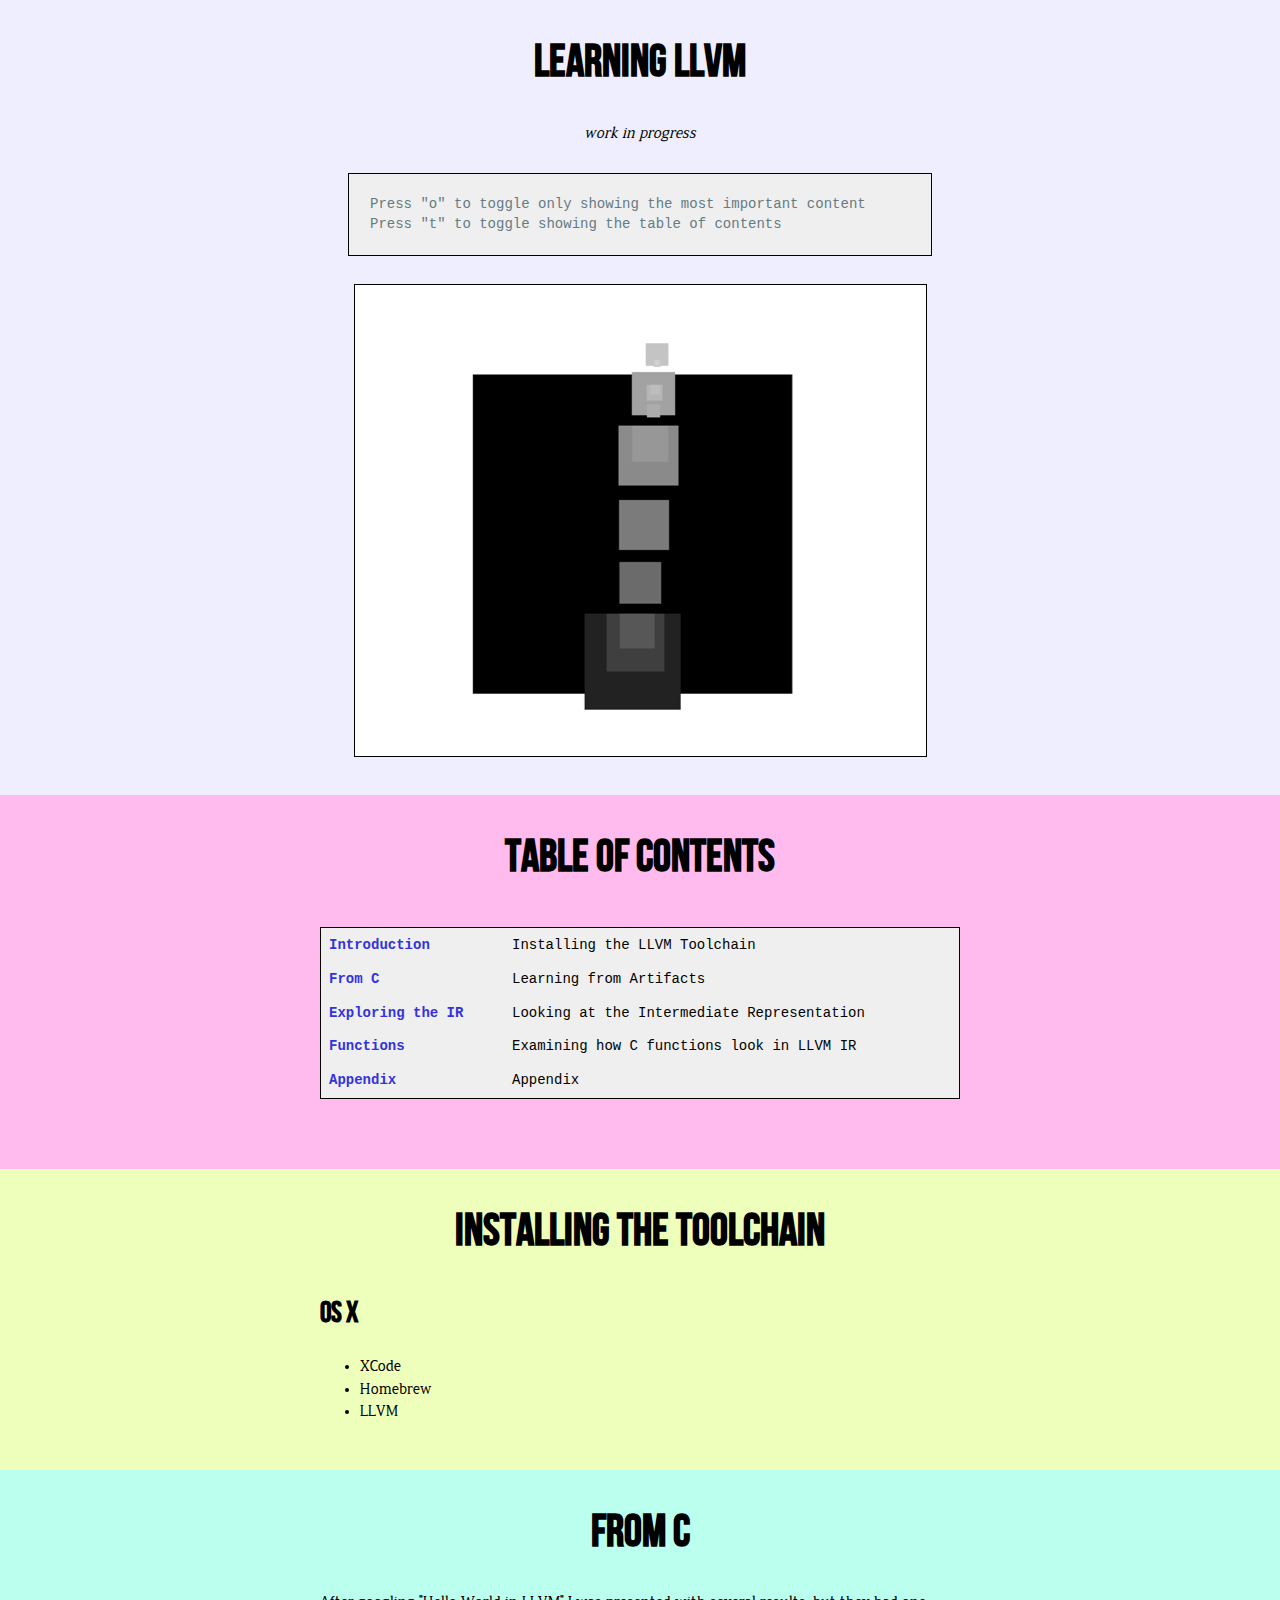
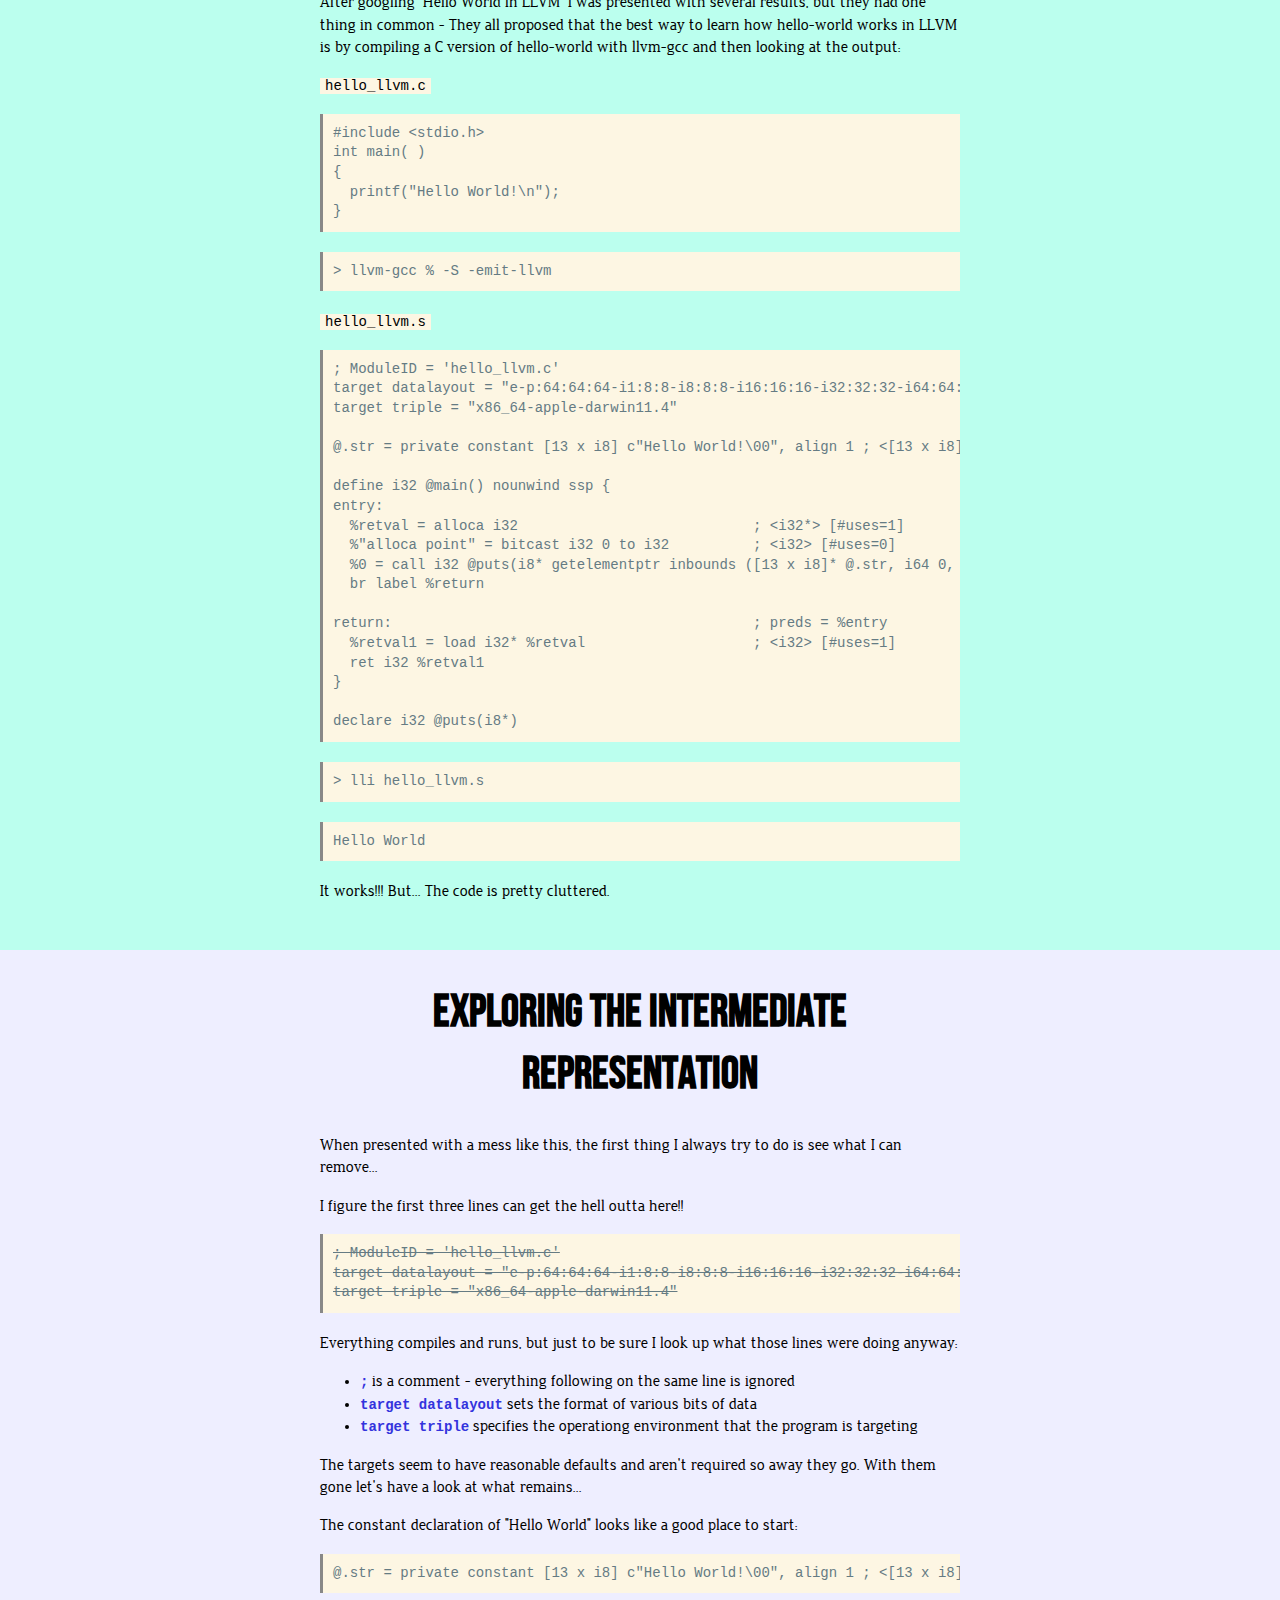
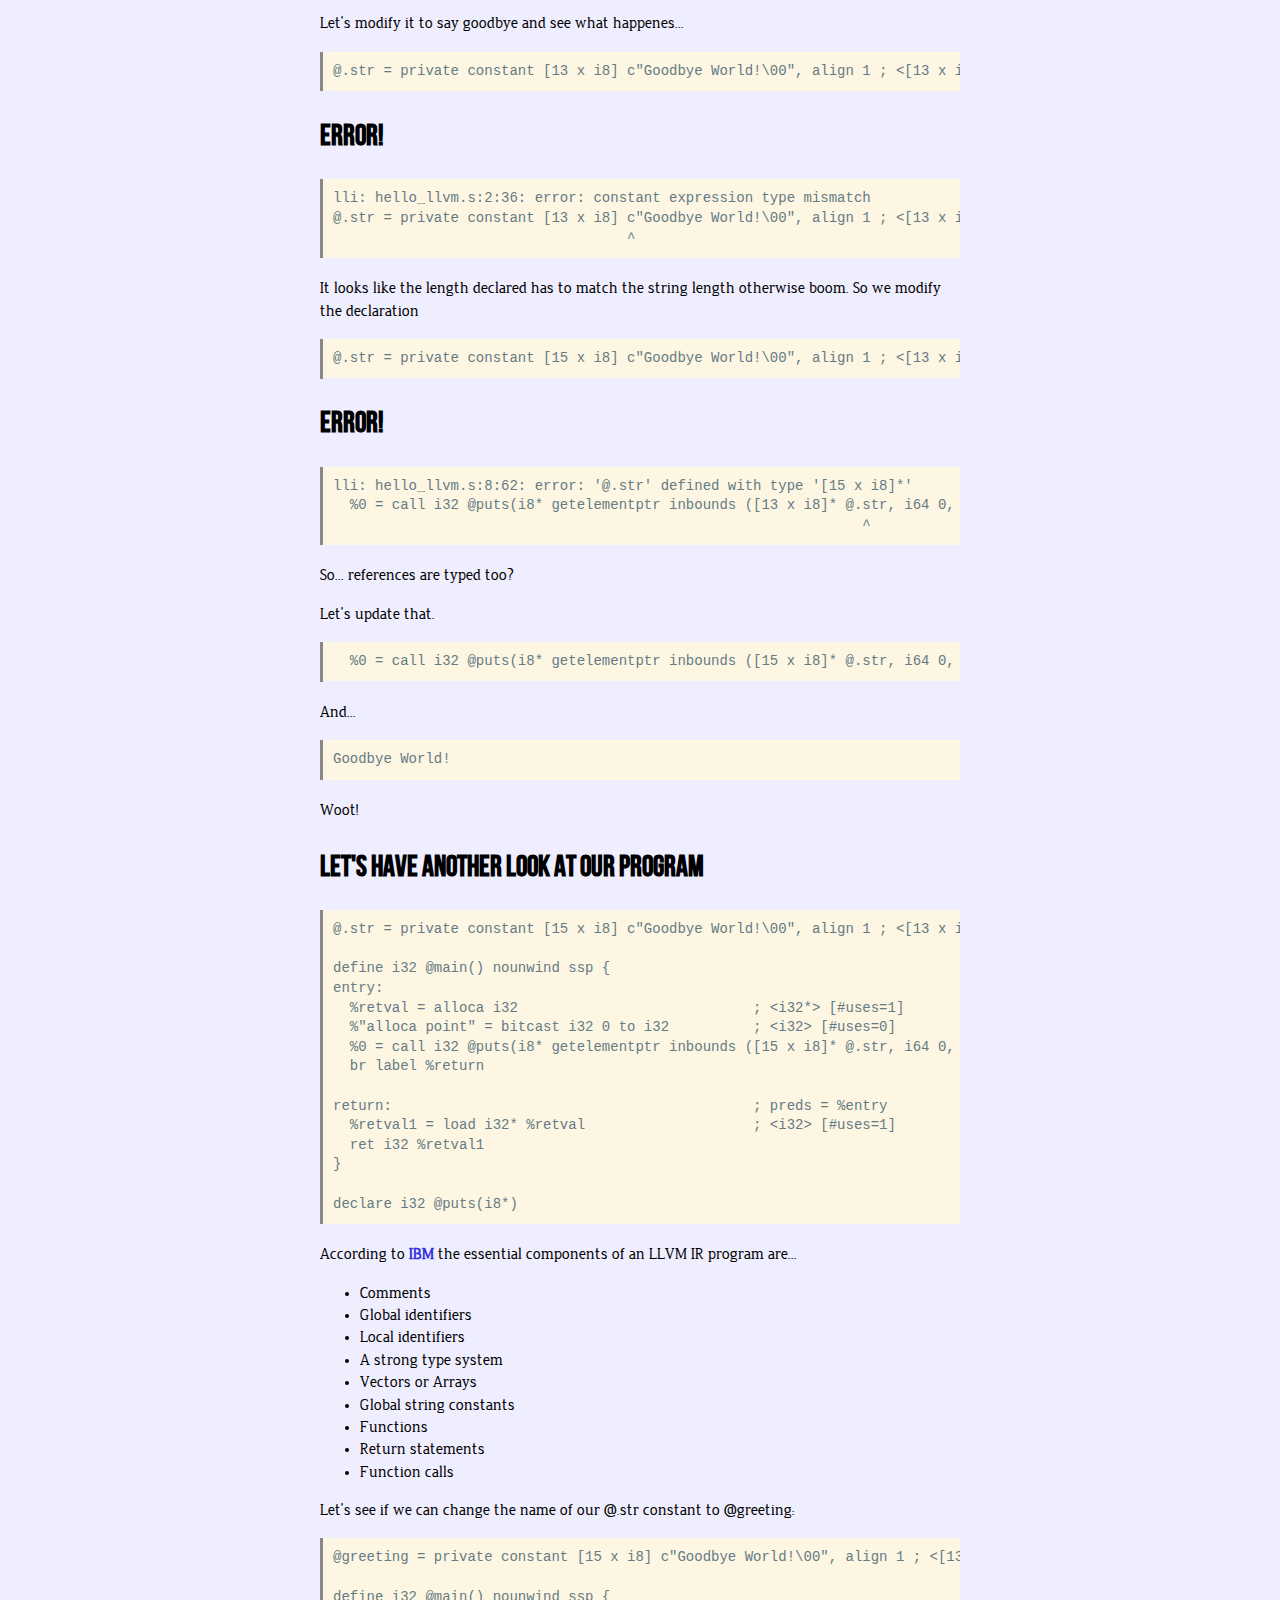
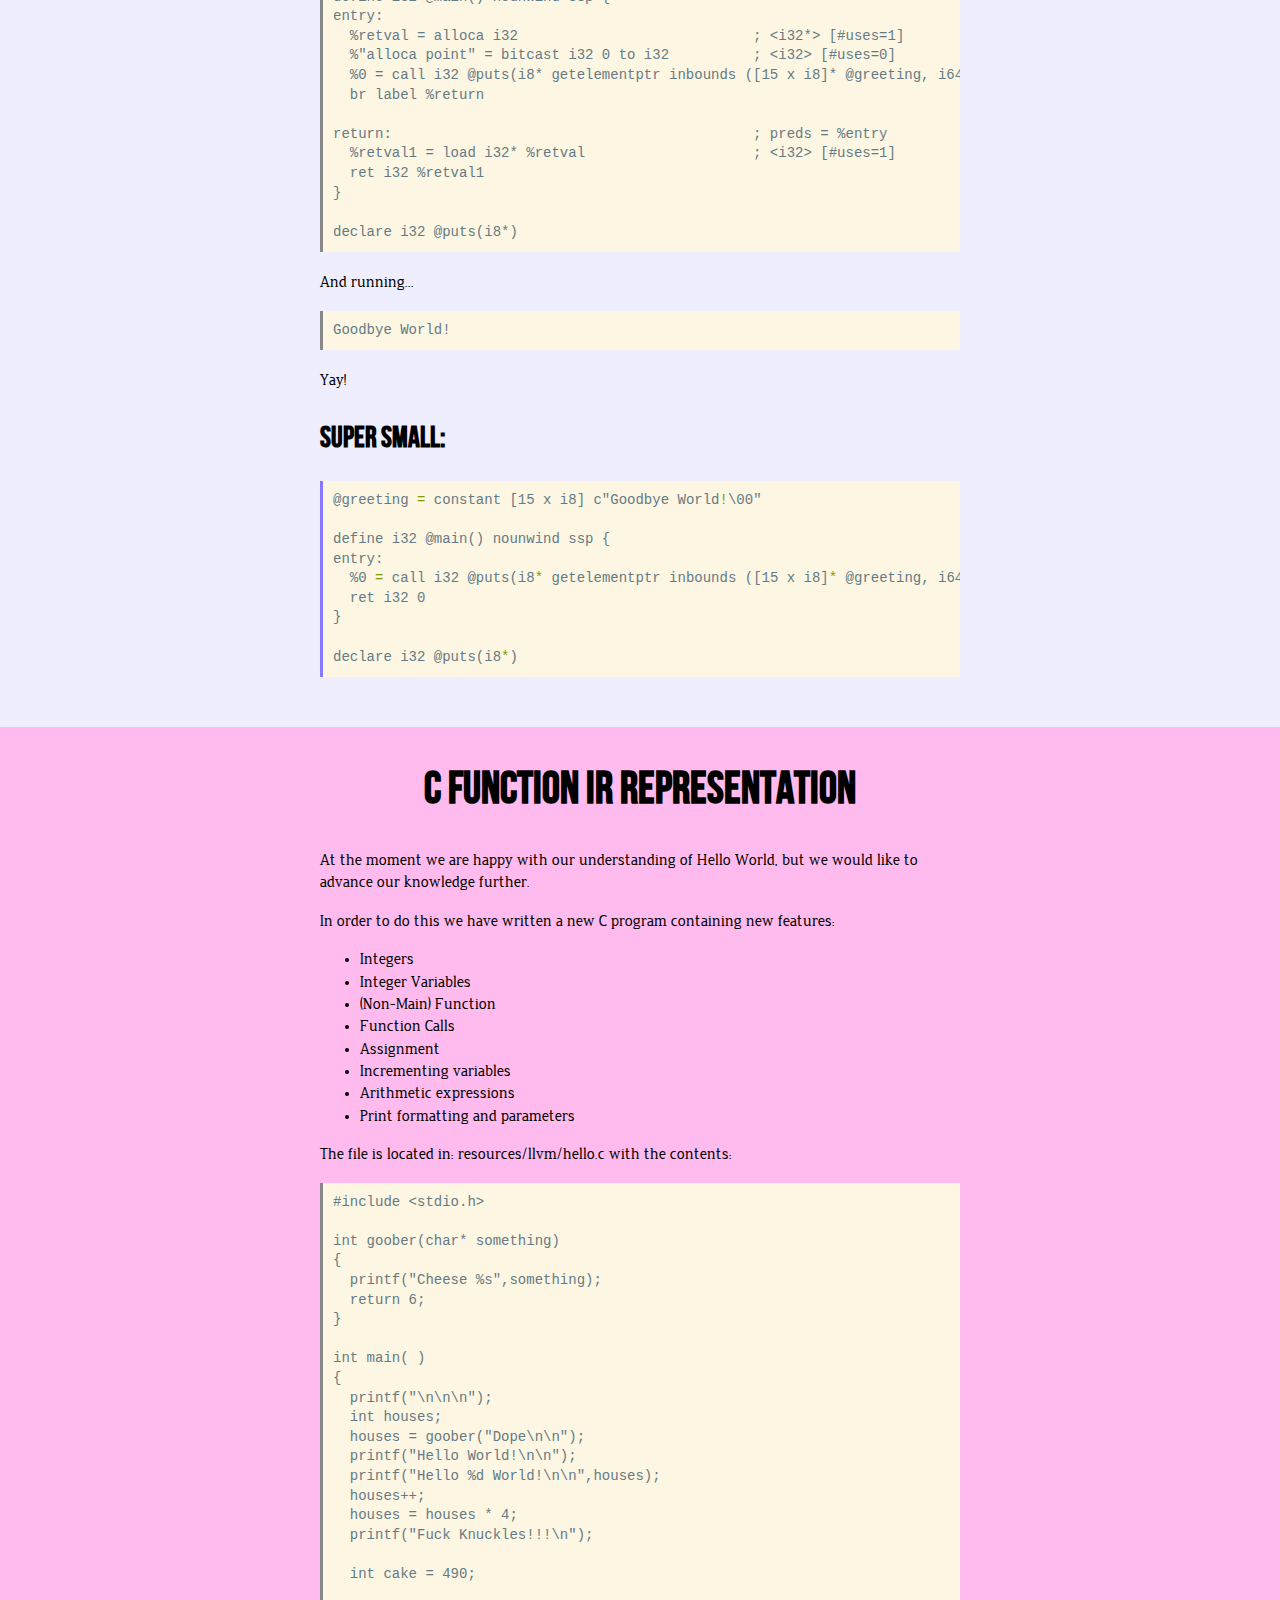
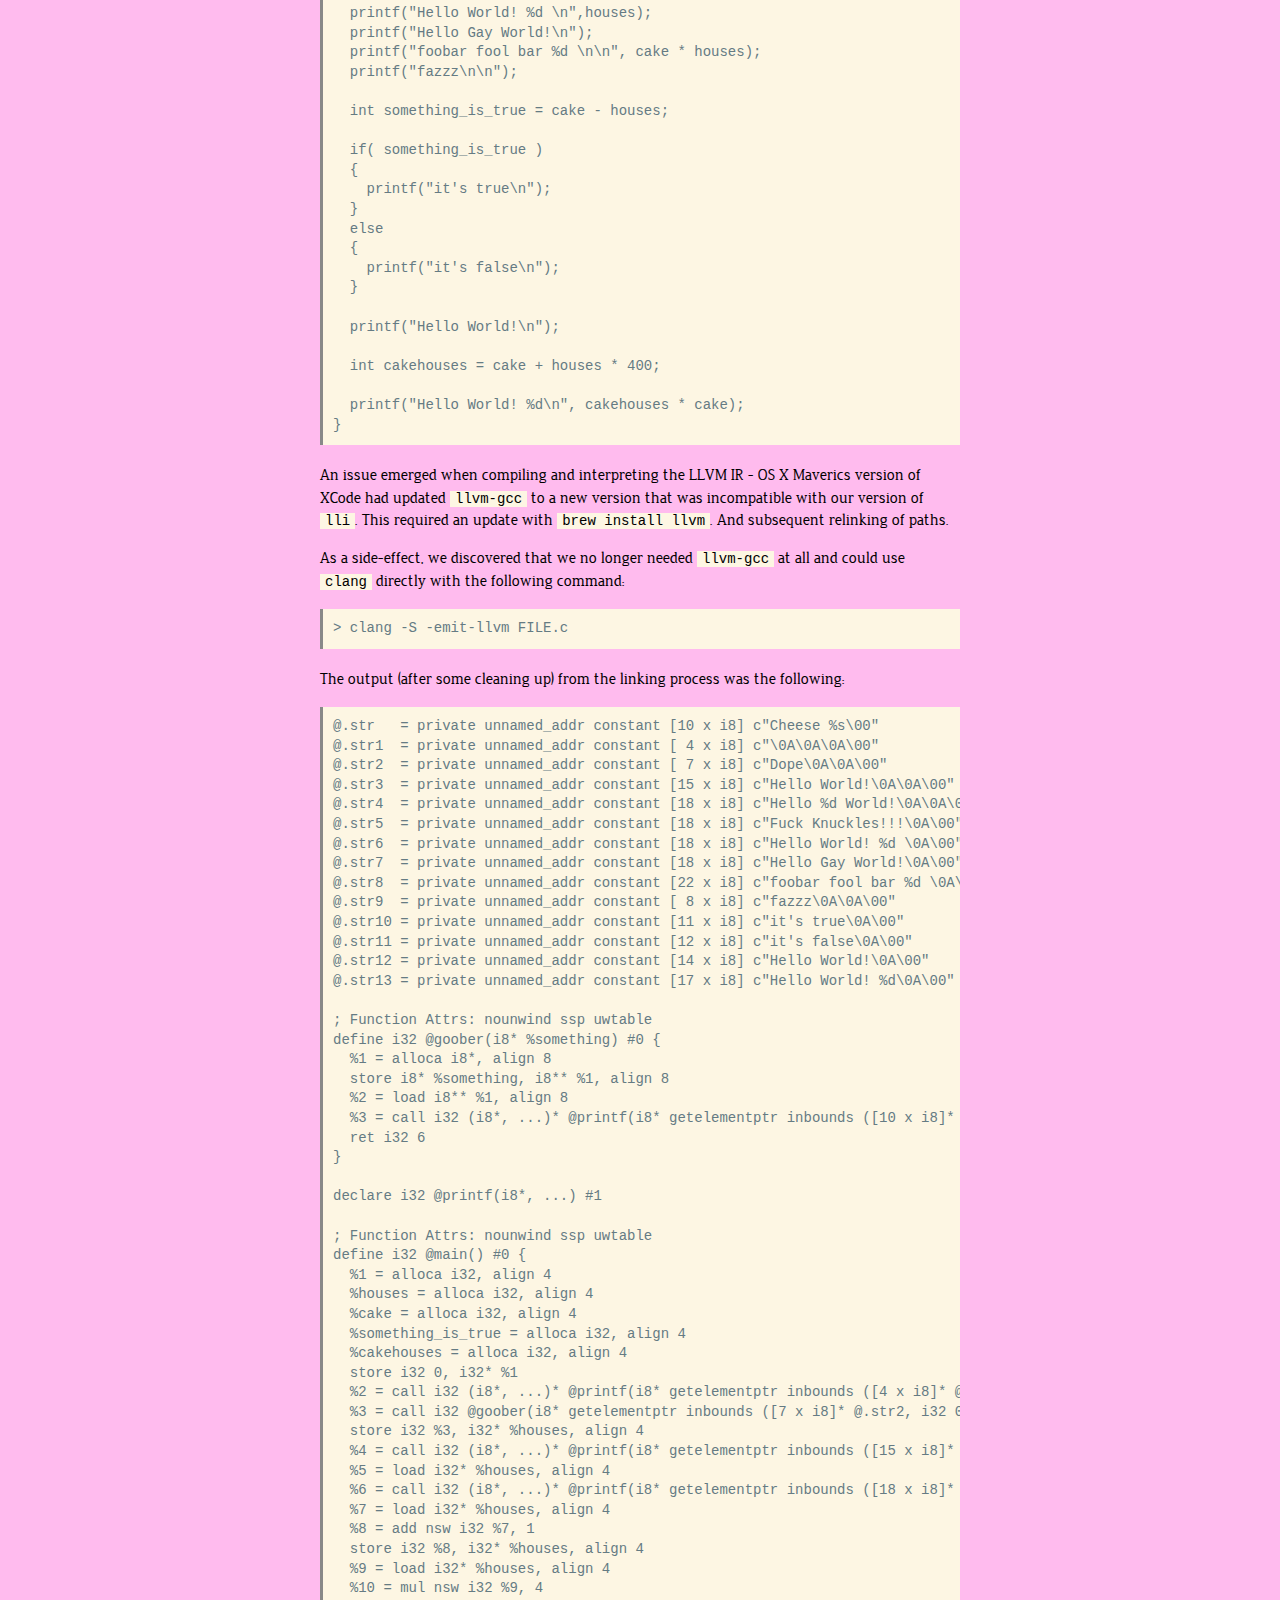
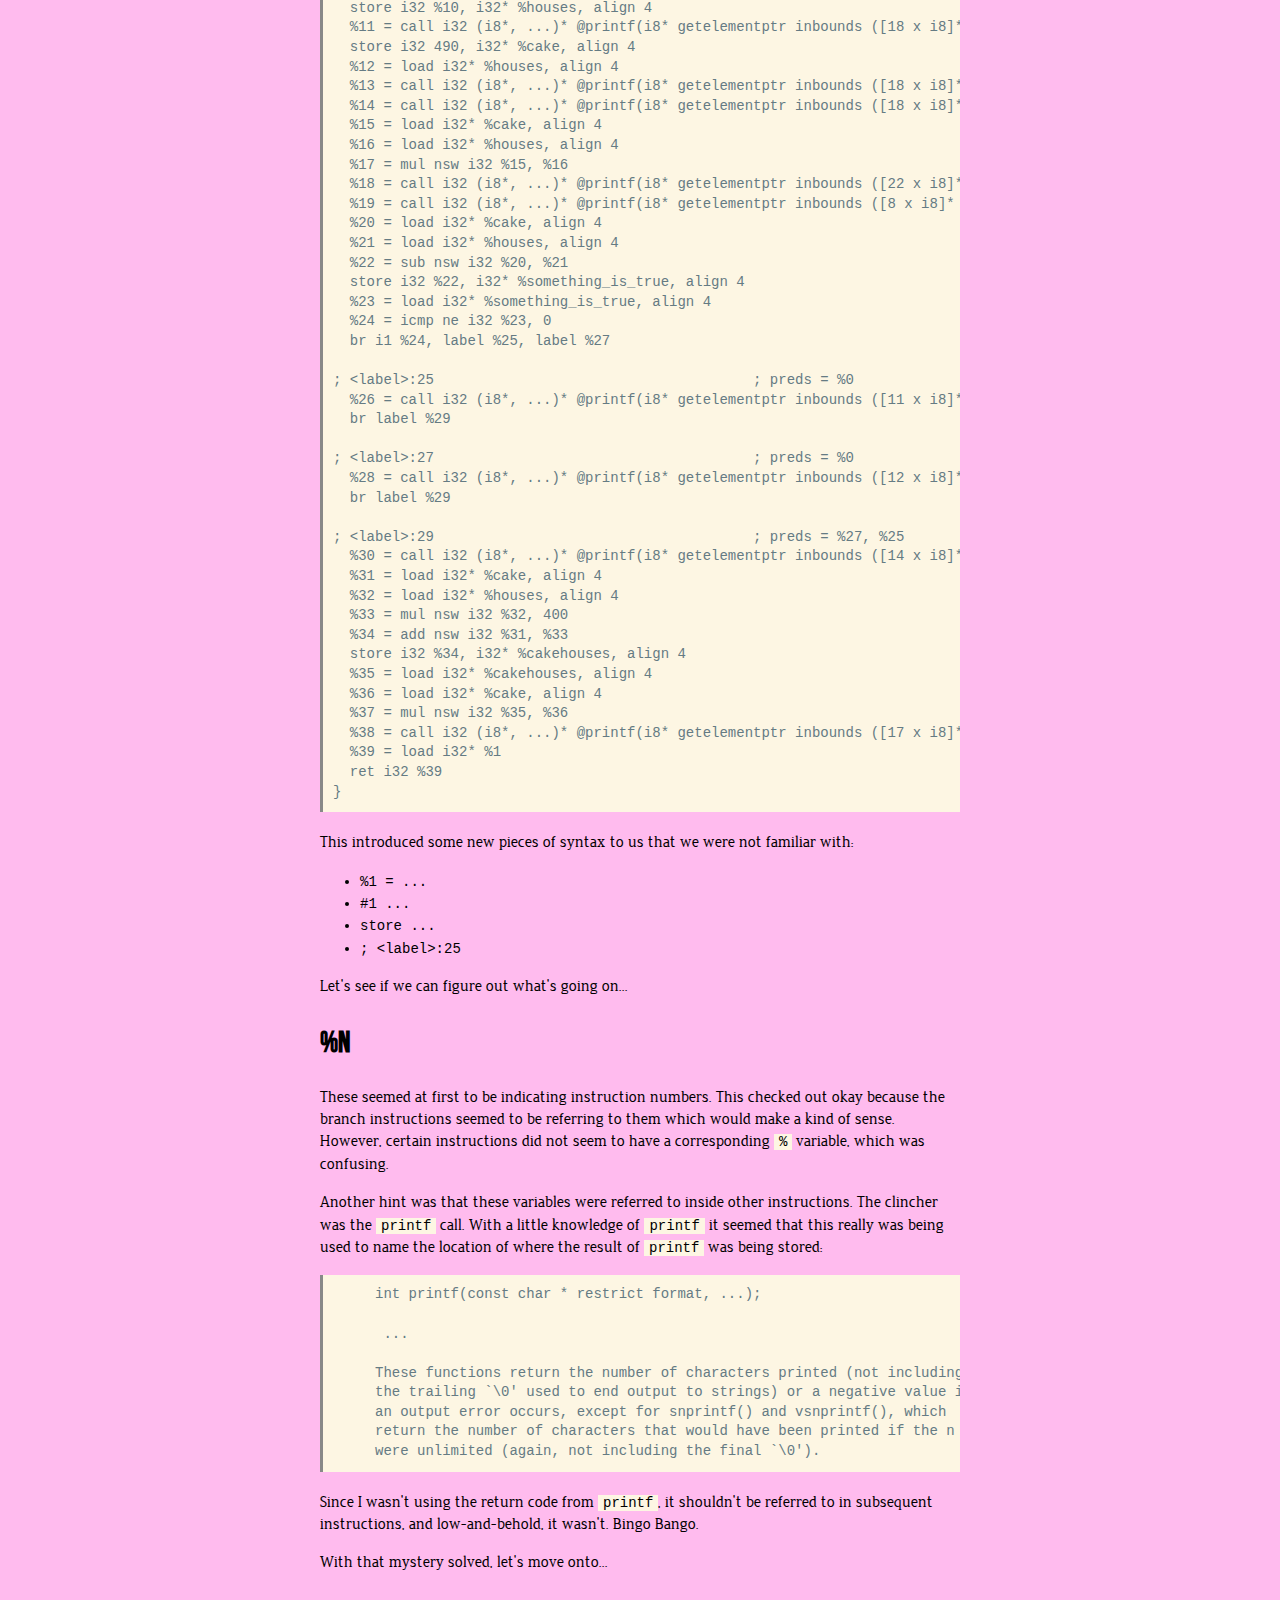
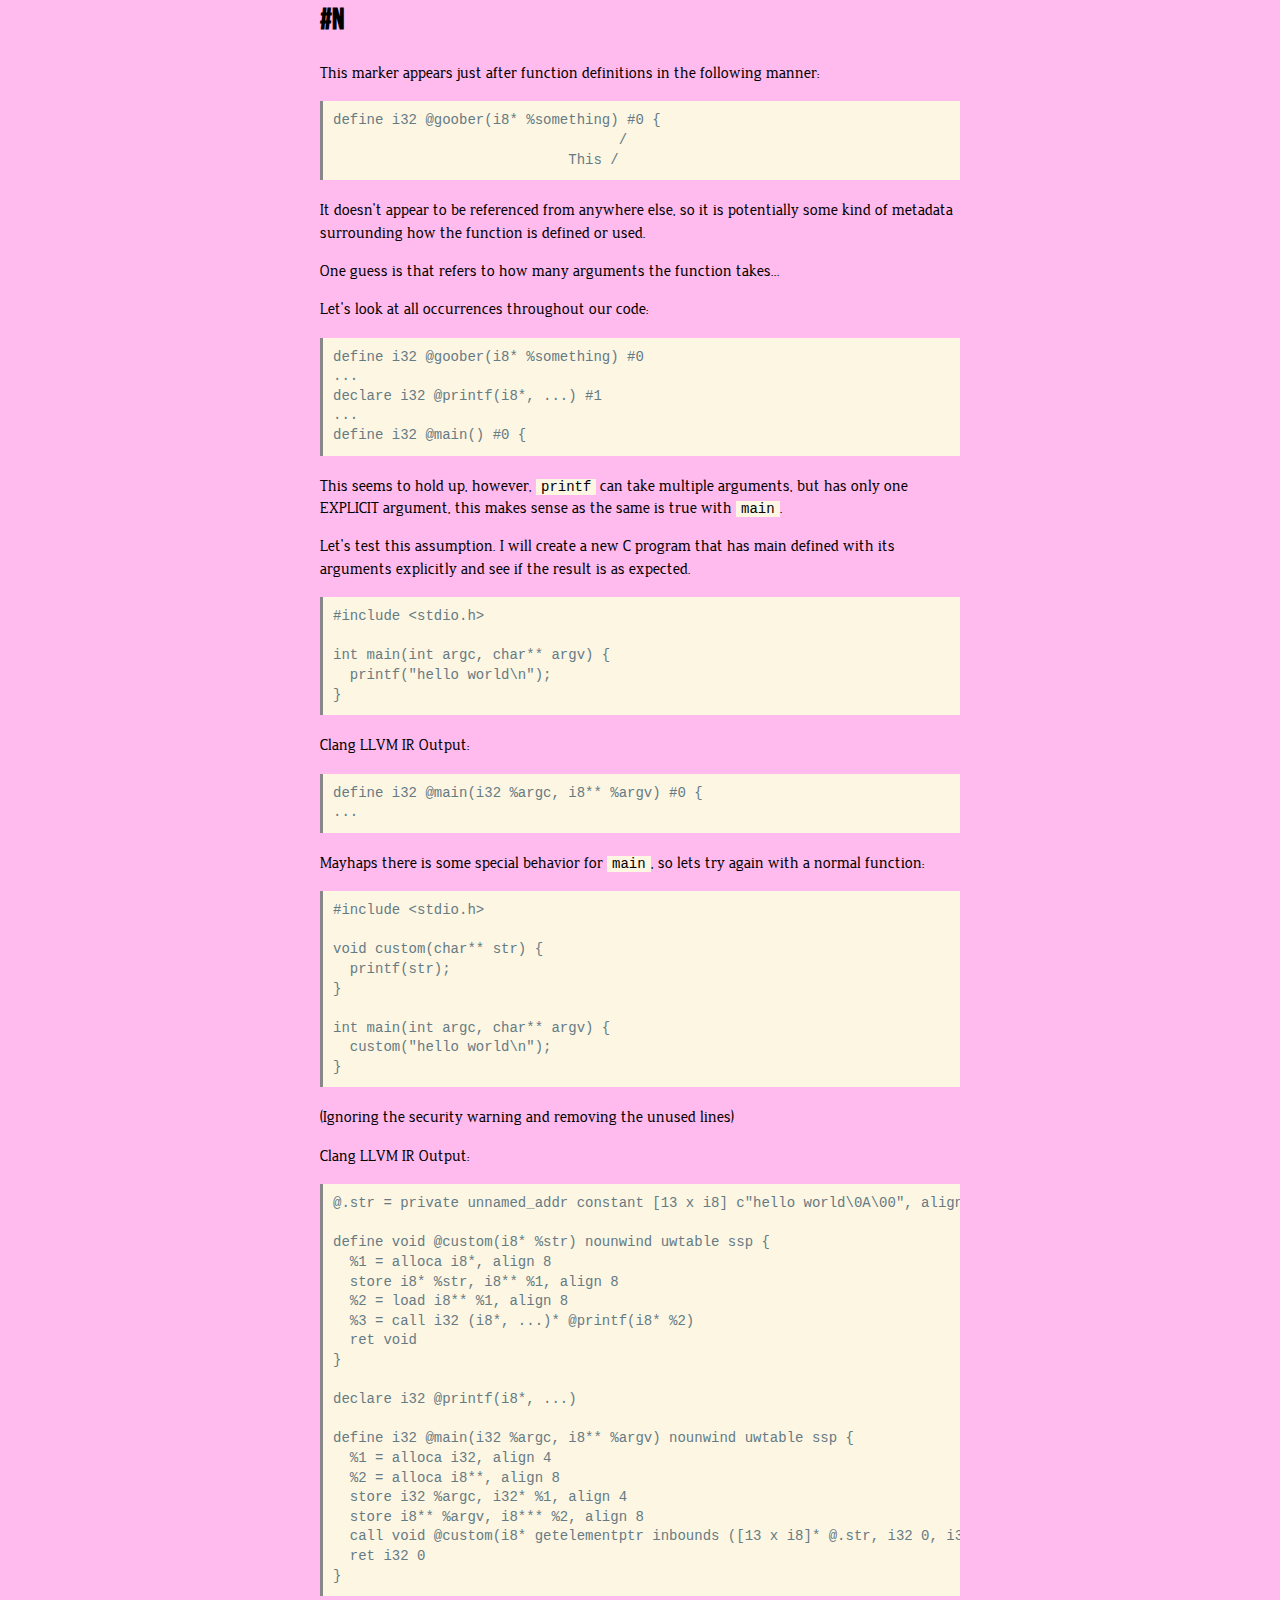
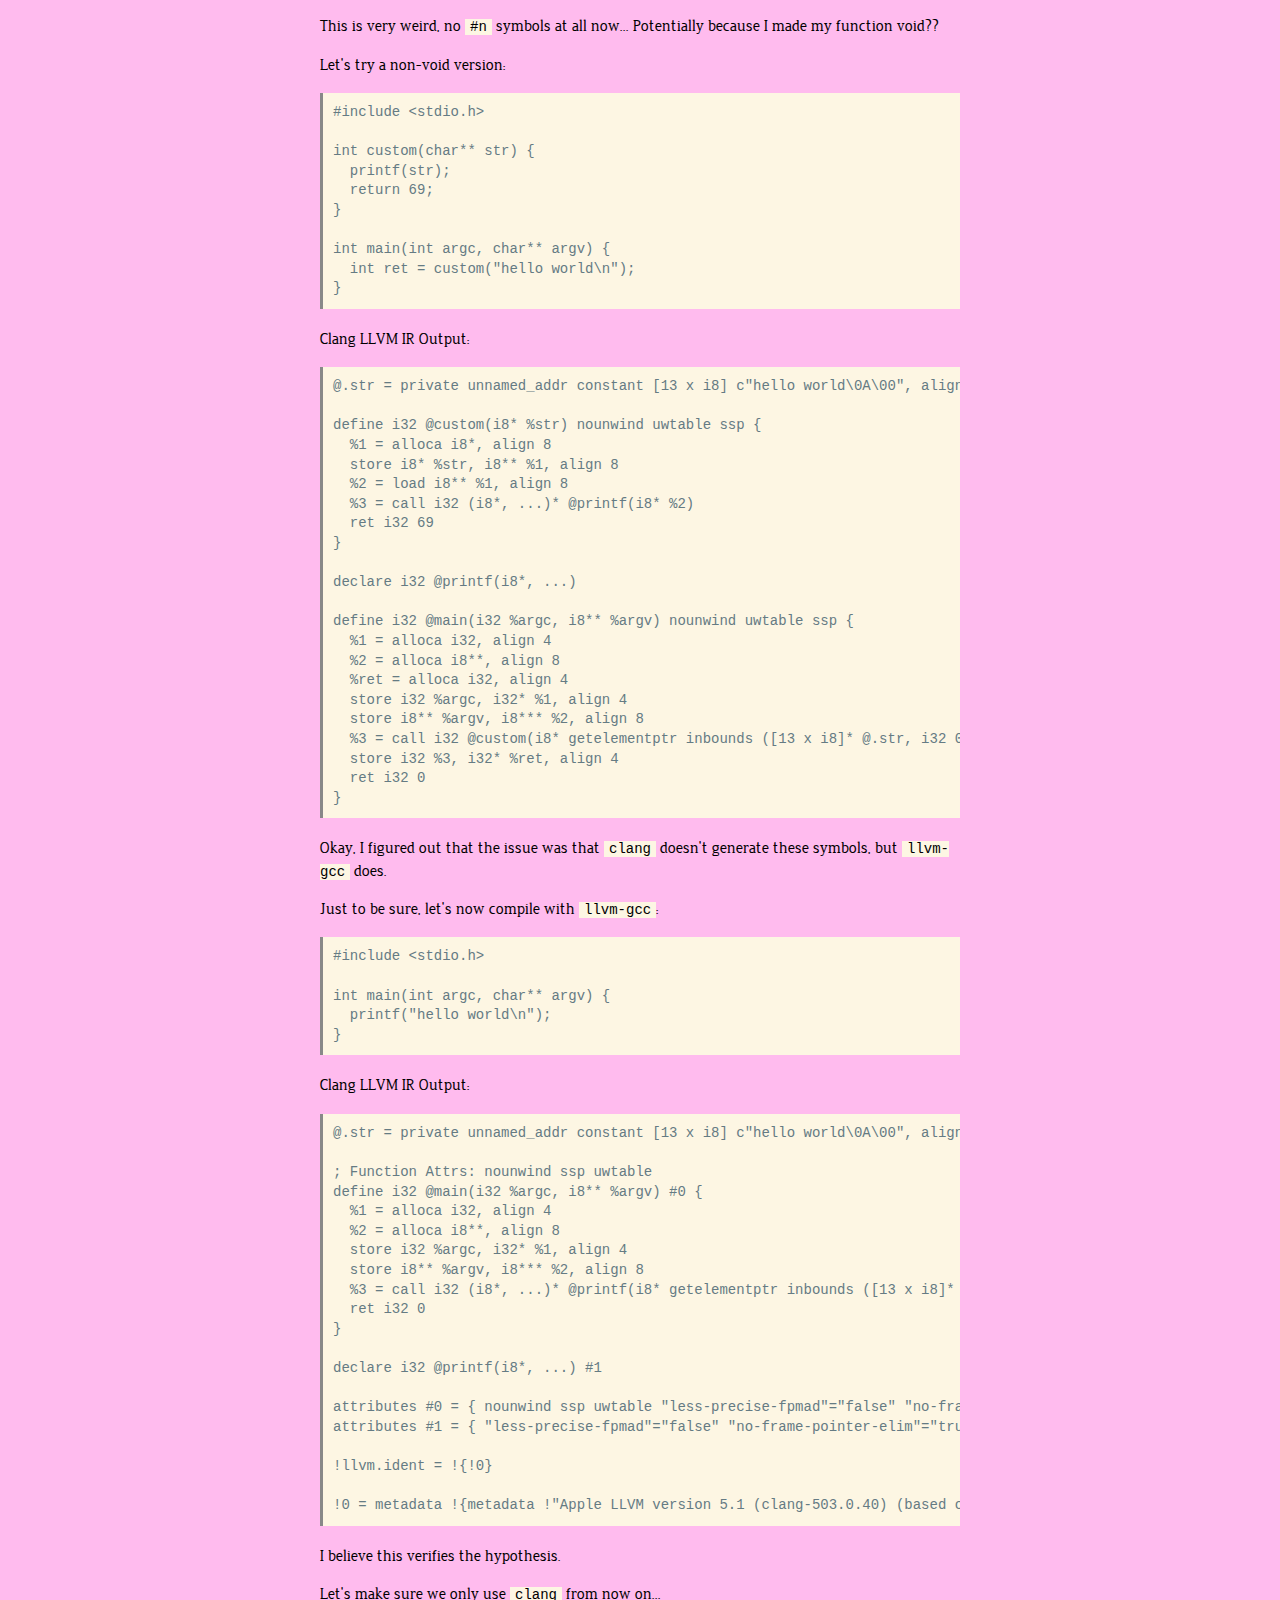
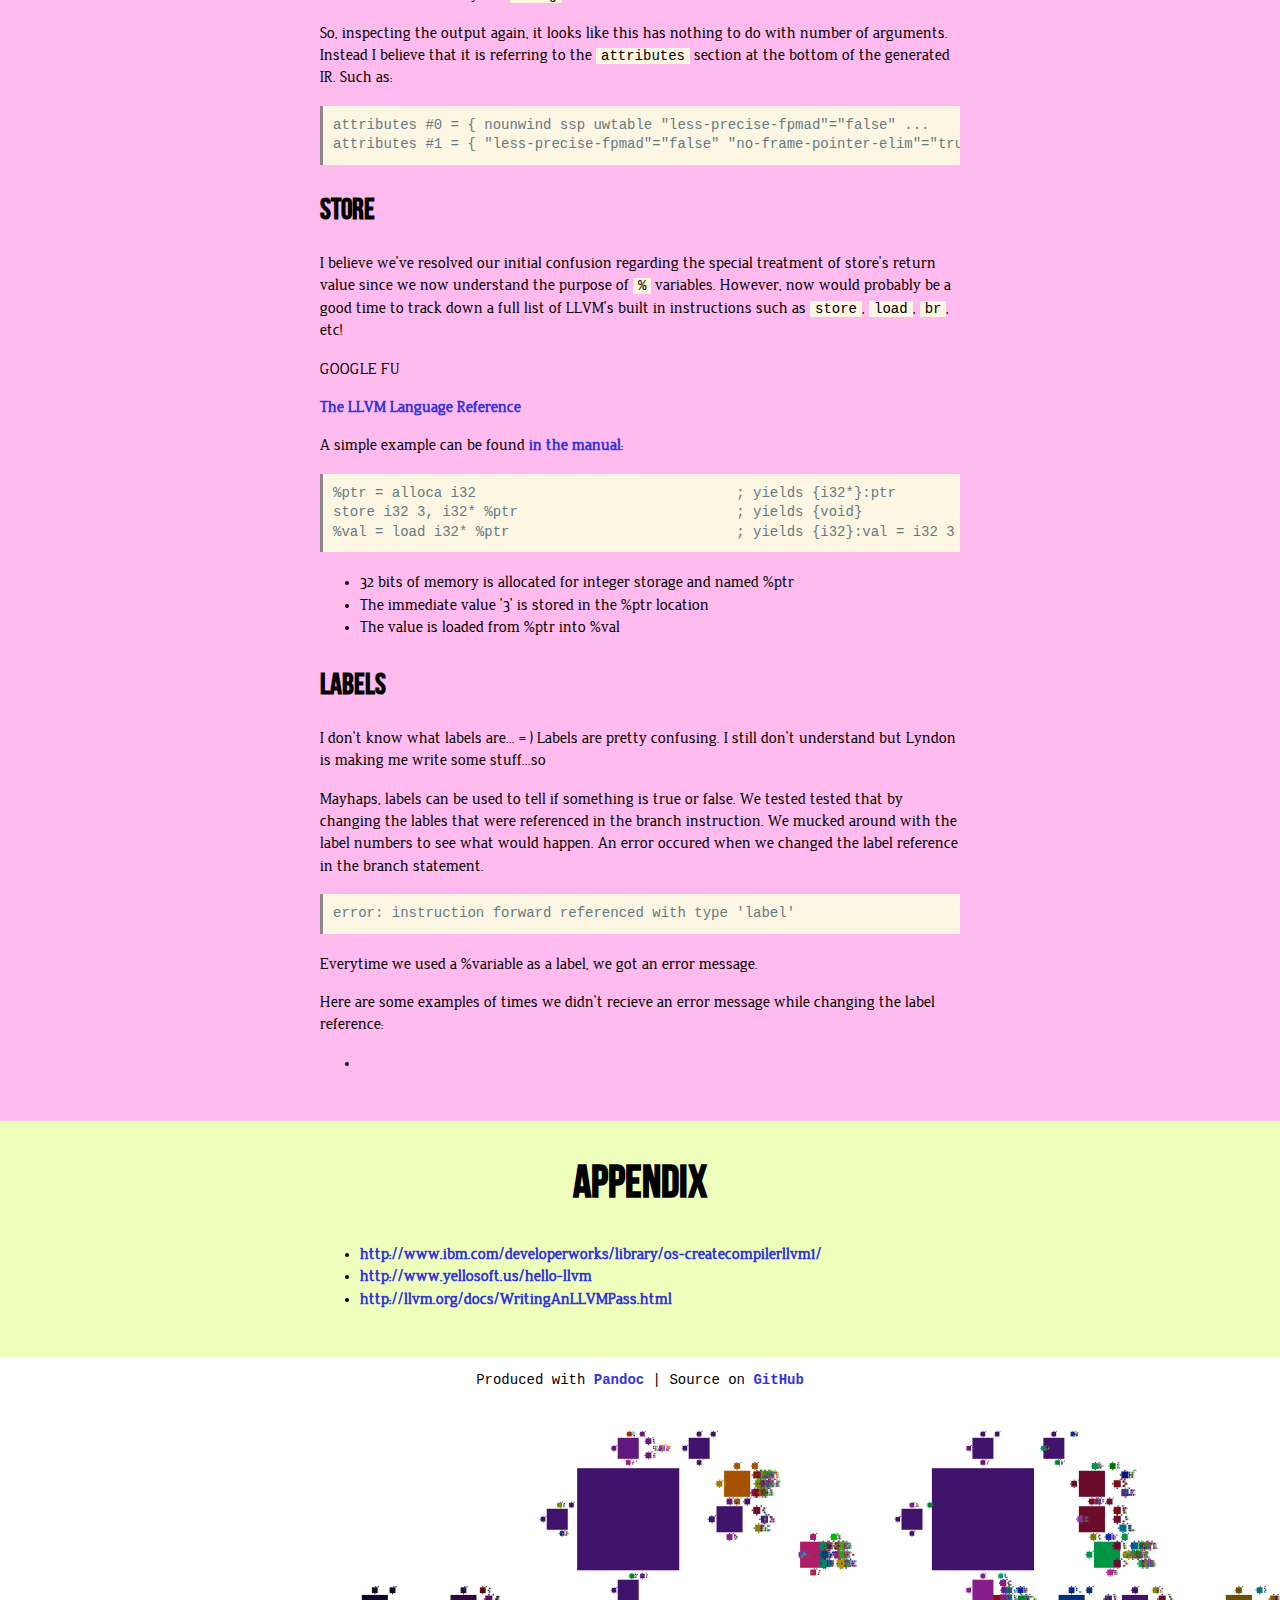
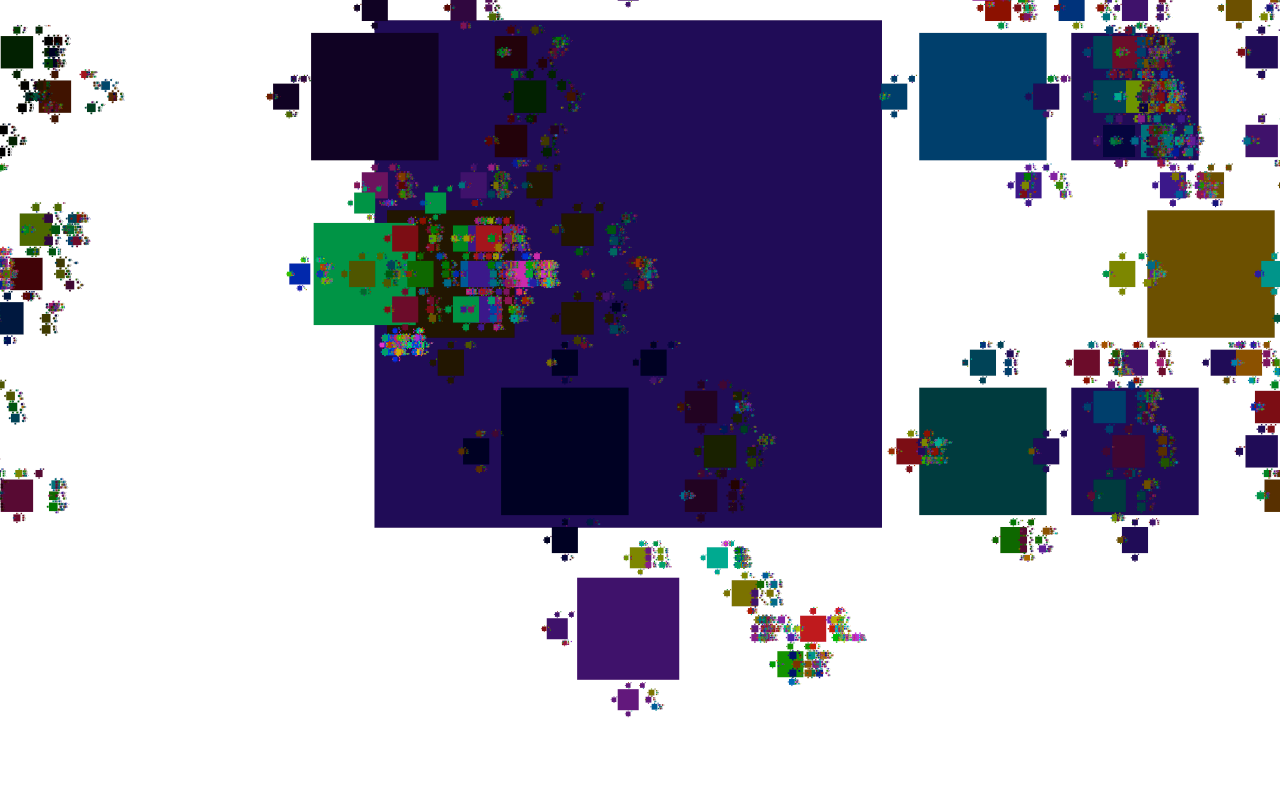
<file: index.html>
<!DOCTYPE HTML>
<html>
	<head>
		<meta http-equiv="content-type" content="text/html; charset=utf-8">
		<title>Learning LLVM</title>
		<link href="resources/css/styles.css"          rel="stylesheet" type="text/css">
		<link href="resources/css/toc.css"             rel="stylesheet" type="text/css">
		<link href="resources/css/fonts.css"           rel="stylesheet" type="text/css">
		<link href="resources/css/solarized-light.css" rel="stylesheet" type="text/css">
	</head>
	<body class="">
		<div id="content">

<div class="chapter">
<div class="content">
<h1>Learning LLVM</h1>
<div class="center">
<p><em>work in progress</em></p>
</div>
<div class="important">
<pre class="note notitle"><code>Press &quot;o&quot; to toggle only showing the most important content
Press &quot;t&quot; to toggle showing the table of contents</code></pre>
</div>
<div class="center noborder">
<img src="resources/images/header.png" alt="LLVM" />
</div>
</div>
</div>
<div class="chapter">
<div class="content">
<hr />
<h1>Table of Contents</h1>
<div id="toc" class="important">
<!-- Note: This is a special file that determines the order of the chapters                  -->
<!--       The lefthand column refers to the filename of the chapter in 'resources/markdown' -->
<!--       This column is removed before the markdown is processed for the table of contents -->

<table>
<tbody>
<tr class="odd">
<td align="left"><a href="#introduction">Introduction</a></td>
<td align="left">Installing the LLVM Toolchain</td>
</tr>
<tr class="even">
<td align="left"><a href="#from-c">From C</a></td>
<td align="left">Learning from Artifacts</td>
</tr>
<tr class="odd">
<td align="left"><a href="#eir">Exploring the IR</a></td>
<td align="left">Looking at the Intermediate Representation</td>
</tr>
<tr class="even">
<td align="left"><a href="#functions">Functions</a></td>
<td align="left">Examining how C functions look in LLVM IR</td>
</tr>
<tr class="odd">
<td align="left"><a href="#appendix">Appendix</a></td>
<td align="left">Appendix</td>
</tr>
</tbody>
</table>
</div>
</div>
</div>
<div class="chapter">
<div class="content">
<hr />
<h1>Installing the Toolchain</h1>
<h2>OS X</h2>
<ul>
<li>XCode</li>
<li>Homebrew</li>
<li>LLVM</li>
</ul>
</div>
</div>
<div class="chapter">
<div class="content">
<hr />
<h1>From C</h1>
<p>After googling &quot;Hello World in LLVM&quot; I was presented with several results, but they had one thing in common - They all proposed that the best way to learn how hello-world works in LLVM is by compiling a C version of hello-world with llvm-gcc and then looking at the output:</p>
<p><code>hello_llvm.c</code></p>
<pre class="c"><code>#include &lt;stdio.h&gt;
int main( )
{ 
  printf(&quot;Hello World!\n&quot;);
}</code></pre>
<pre class="shell"><code>&gt; llvm-gcc % -S -emit-llvm</code></pre>
<p><code>hello_llvm.s</code></p>
<pre class="llvm"><code>; ModuleID = &#39;hello_llvm.c&#39;
target datalayout = &quot;e-p:64:64:64-i1:8:8-i8:8:8-i16:16:16-i32:32:32-i64:64:64-f32:32:32-f64:64:64-v64:64:64-v128:128:128-a0:0:64-s0:64:64-f80:128:128-n8:16:32:64&quot;
target triple = &quot;x86_64-apple-darwin11.4&quot;

@.str = private constant [13 x i8] c&quot;Hello World!\00&quot;, align 1 ; &lt;[13 x i8]*&gt; [#uses=1]

define i32 @main() nounwind ssp {
entry:
  %retval = alloca i32                            ; &lt;i32*&gt; [#uses=1]
  %&quot;alloca point&quot; = bitcast i32 0 to i32          ; &lt;i32&gt; [#uses=0]
  %0 = call i32 @puts(i8* getelementptr inbounds ([13 x i8]* @.str, i64 0, i64 0)) nounwind ; &lt;i32&gt; [#uses=0]
  br label %return

return:                                           ; preds = %entry
  %retval1 = load i32* %retval                    ; &lt;i32&gt; [#uses=1]
  ret i32 %retval1
}

declare i32 @puts(i8*)</code></pre>
<pre class="shell"><code>&gt; lli hello_llvm.s</code></pre>
<pre class="text"><code>Hello World</code></pre>
<p>It works!!! But... The code is pretty cluttered.</p>
</div>
</div>
<div class="chapter">
<div class="content">
<hr />
<h1>Exploring the Intermediate Representation</h1>
<p>When presented with a mess like this, the first thing I always try to do is see what I can remove...</p>
<p>I figure the first three lines can get the hell outta here!!</p>
<pre class="llvm leave"><code>; ModuleID = &#39;hello_llvm.c&#39;
target datalayout = &quot;e-p:64:64:64-i1:8:8-i8:8:8-i16:16:16-i32:32:32-i64:64:64-f32:32:32-f64:64:64-v64:64:64-v128:128:128-a0:0:64-s0:64:64-f80:128:128-n8:16:32:64&quot;
target triple = &quot;x86_64-apple-darwin11.4&quot;</code></pre>
<p>Everything compiles and runs, but just to be sure I look up what those lines were doing anyway:</p>
<ul>
<li><a href="http://llvm.org/docs/LangRef.html"><code>;</code></a> is a comment - everything following on the same line is ignored</li>
<li><a href="http://llvm.org/docs/LangRef.html"><code>target datalayout</code></a> sets the format of various bits of data</li>
<li><a href="http://llvm.org/docs/CommandGuide/llc.html"><code>target triple</code></a> specifies the operationg environment that the program is targeting</li>
</ul>
<p>The targets seem to have reasonable defaults and aren't required so away they go. With them gone let's have a look at what remains...</p>
<p>The constant declaration of &quot;Hello World&quot; looks like a good place to start:</p>
<pre class="llvm"><code>@.str = private constant [13 x i8] c&quot;Hello World!\00&quot;, align 1 ; &lt;[13 x i8]*&gt; [#uses=1]</code></pre>
<p>Let's modify it to say goodbye and see what happenes...</p>
<pre class="llvm"><code>@.str = private constant [13 x i8] c&quot;Goodbye World!\00&quot;, align 1 ; &lt;[13 x i8]*&gt; [#uses=1]</code></pre>
<h2>Error!</h2>
<pre class="text"><code>lli: hello_llvm.s:2:36: error: constant expression type mismatch
@.str = private constant [13 x i8] c&quot;Goodbye World!\00&quot;, align 1 ; &lt;[13 x i8]*&gt; [#uses=1]
                                   ^</code></pre>
<p>It looks like the length declared has to match the string length otherwise boom. So we modify the declaration</p>
<pre class="llvm"><code>@.str = private constant [15 x i8] c&quot;Goodbye World!\00&quot;, align 1 ; &lt;[13 x i8]*&gt; [#uses=1]</code></pre>
<h2>Error!</h2>
<pre class="text"><code>lli: hello_llvm.s:8:62: error: &#39;@.str&#39; defined with type &#39;[15 x i8]*&#39;
  %0 = call i32 @puts(i8* getelementptr inbounds ([13 x i8]* @.str, i64 0, i64 0)) nounwind ; &lt;i32&gt; [#uses=0]
                                                               ^</code></pre>
<p>So... references are typed too?</p>
<p>Let's update that.</p>
<pre class="llvm"><code>  %0 = call i32 @puts(i8* getelementptr inbounds ([15 x i8]* @.str, i64 0, i64 0)) nounwind ; &lt;i32&gt; [#uses=0]</code></pre>
<p>And...</p>
<pre class="text"><code>Goodbye World!</code></pre>
<p>Woot!</p>
<h2>Let's have another look at our program</h2>
<pre class="llvm"><code>@.str = private constant [15 x i8] c&quot;Goodbye World!\00&quot;, align 1 ; &lt;[13 x i8]*&gt; [#uses=1]

define i32 @main() nounwind ssp {
entry:
  %retval = alloca i32                            ; &lt;i32*&gt; [#uses=1]
  %&quot;alloca point&quot; = bitcast i32 0 to i32          ; &lt;i32&gt; [#uses=0]
  %0 = call i32 @puts(i8* getelementptr inbounds ([15 x i8]* @.str, i64 0, i64 0)) nounwind ; &lt;i32&gt; [#uses=0]
  br label %return

return:                                           ; preds = %entry
  %retval1 = load i32* %retval                    ; &lt;i32&gt; [#uses=1]
  ret i32 %retval1
}

declare i32 @puts(i8*)</code></pre>
<p>According to <a href="http://www.ibm.com/developerworks/library/os-createcompilerllvm1/">IBM</a> the essential components of an LLVM IR program are...</p>
<ul>
<li>Comments</li>
<li>Global identifiers</li>
<li>Local identifiers</li>
<li>A strong type system</li>
<li>Vectors or Arrays</li>
<li>Global string constants</li>
<li>Functions</li>
<li>Return statements</li>
<li>Function calls</li>
</ul>
<p>Let's see if we can change the name of our @.str constant to <span class="citation">@greeting</span>:</p>
<pre class="llvm"><code>@greeting = private constant [15 x i8] c&quot;Goodbye World!\00&quot;, align 1 ; &lt;[13 x i8]*&gt; [#uses=1]

define i32 @main() nounwind ssp {
entry:
  %retval = alloca i32                            ; &lt;i32*&gt; [#uses=1]
  %&quot;alloca point&quot; = bitcast i32 0 to i32          ; &lt;i32&gt; [#uses=0]
  %0 = call i32 @puts(i8* getelementptr inbounds ([15 x i8]* @greeting, i64 0, i64 0)) nounwind ; &lt;i32&gt; [#uses=0]
  br label %return

return:                                           ; preds = %entry
  %retval1 = load i32* %retval                    ; &lt;i32&gt; [#uses=1]
  ret i32 %retval1
}

declare i32 @puts(i8*)</code></pre>
<p>And running...</p>
<pre class="text"><code>Goodbye World!</code></pre>
<p>Yay!</p>
<h2>Super Small:</h2>
<pre data-language="llvm" data-filter="./resources/scripts/lli.sh"><code>@greeting = constant [15 x i8] c&quot;Goodbye World!\00&quot;

define i32 @main() nounwind ssp {
entry:
  %0 = call i32 @puts(i8* getelementptr inbounds ([15 x i8]* @greeting, i64 0, i64 0)) nounwind
  ret i32 0
}

declare i32 @puts(i8*)
</code></pre>
</div>
</div>
<div class="chapter">
<div class="content">
<hr />
<h1>C Function IR Representation</h1>
<p>At the moment we are happy with our understanding of Hello World, but we would like to advance our knowledge further.</p>
<p>In order to do this we have written a new C program containing new features:</p>
<ul>
<li>Integers</li>
<li>Integer Variables</li>
<li>(Non-Main) Function</li>
<li>Function Calls</li>
<li>Assignment</li>
<li>Incrementing variables</li>
<li>Arithmetic expressions</li>
<li>Print formatting and parameters</li>
</ul>
<p>The file is located in: resources/llvm/hello.c with the contents:</p>
<pre class="c"><code>#include &lt;stdio.h&gt;

int goober(char* something)
{
  printf(&quot;Cheese %s&quot;,something);
  return 6;
}

int main( )
{
  printf(&quot;\n\n\n&quot;);
  int houses;
  houses = goober(&quot;Dope\n\n&quot;);
  printf(&quot;Hello World!\n\n&quot;);
  printf(&quot;Hello %d World!\n\n&quot;,houses);
  houses++;
  houses = houses * 4;
  printf(&quot;Fuck Knuckles!!!\n&quot;);

  int cake = 490;

  printf(&quot;Hello World! %d \n&quot;,houses);
  printf(&quot;Hello Gay World!\n&quot;);
  printf(&quot;foobar fool bar %d \n\n&quot;, cake * houses);
  printf(&quot;fazzz\n\n&quot;);

  int something_is_true = cake - houses;

  if( something_is_true )
  {
    printf(&quot;it&#39;s true\n&quot;);
  }
  else
  {
    printf(&quot;it&#39;s false\n&quot;);
  }

  printf(&quot;Hello World!\n&quot;);

  int cakehouses = cake + houses * 400;

  printf(&quot;Hello World! %d\n&quot;, cakehouses * cake);
}</code></pre>
<p>An issue emerged when compiling and interpreting the LLVM IR - OS X Maverics version of XCode had updated <code>llvm-gcc</code> to a new version that was incompatible with our version of <code>lli</code>. This required an update with <code>brew install llvm</code>. And subsequent relinking of paths.</p>
<p>As a side-effect, we discovered that we no longer needed <code>llvm-gcc</code> at all and could use <code>clang</code> directly with the following command:</p>
<pre class="shell"><code>&gt; clang -S -emit-llvm FILE.c</code></pre>
<p>The output (after some cleaning up) from the linking process was the following:</p>
<pre class="llvm"><code>@.str   = private unnamed_addr constant [10 x i8] c&quot;Cheese %s\00&quot;                , align 1
@.str1  = private unnamed_addr constant [ 4 x i8] c&quot;\0A\0A\0A\00&quot;                , align 1
@.str2  = private unnamed_addr constant [ 7 x i8] c&quot;Dope\0A\0A\00&quot;               , align 1
@.str3  = private unnamed_addr constant [15 x i8] c&quot;Hello World!\0A\0A\00&quot;       , align 1
@.str4  = private unnamed_addr constant [18 x i8] c&quot;Hello %d World!\0A\0A\00&quot;    , align 1
@.str5  = private unnamed_addr constant [18 x i8] c&quot;Fuck Knuckles!!!\0A\00&quot;      , align 1
@.str6  = private unnamed_addr constant [18 x i8] c&quot;Hello World! %d \0A\00&quot;      , align 1
@.str7  = private unnamed_addr constant [18 x i8] c&quot;Hello Gay World!\0A\00&quot;      , align 1
@.str8  = private unnamed_addr constant [22 x i8] c&quot;foobar fool bar %d \0A\0A\00&quot;, align 1
@.str9  = private unnamed_addr constant [ 8 x i8] c&quot;fazzz\0A\0A\00&quot;              , align 1
@.str10 = private unnamed_addr constant [11 x i8] c&quot;it&#39;s true\0A\00&quot;             , align 1
@.str11 = private unnamed_addr constant [12 x i8] c&quot;it&#39;s false\0A\00&quot;            , align 1
@.str12 = private unnamed_addr constant [14 x i8] c&quot;Hello World!\0A\00&quot;          , align 1
@.str13 = private unnamed_addr constant [17 x i8] c&quot;Hello World! %d\0A\00&quot;       , align 1

; Function Attrs: nounwind ssp uwtable
define i32 @goober(i8* %something) #0 {
  %1 = alloca i8*, align 8
  store i8* %something, i8** %1, align 8
  %2 = load i8** %1, align 8
  %3 = call i32 (i8*, ...)* @printf(i8* getelementptr inbounds ([10 x i8]* @.str, i32 0, i32 0), i8* %2)
  ret i32 6
}

declare i32 @printf(i8*, ...) #1

; Function Attrs: nounwind ssp uwtable
define i32 @main() #0 {
  %1 = alloca i32, align 4
  %houses = alloca i32, align 4
  %cake = alloca i32, align 4
  %something_is_true = alloca i32, align 4
  %cakehouses = alloca i32, align 4
  store i32 0, i32* %1
  %2 = call i32 (i8*, ...)* @printf(i8* getelementptr inbounds ([4 x i8]* @.str1, i32 0, i32 0))
  %3 = call i32 @goober(i8* getelementptr inbounds ([7 x i8]* @.str2, i32 0, i32 0))
  store i32 %3, i32* %houses, align 4
  %4 = call i32 (i8*, ...)* @printf(i8* getelementptr inbounds ([15 x i8]* @.str3, i32 0, i32 0))
  %5 = load i32* %houses, align 4
  %6 = call i32 (i8*, ...)* @printf(i8* getelementptr inbounds ([18 x i8]* @.str4, i32 0, i32 0), i32 %5)
  %7 = load i32* %houses, align 4
  %8 = add nsw i32 %7, 1
  store i32 %8, i32* %houses, align 4
  %9 = load i32* %houses, align 4
  %10 = mul nsw i32 %9, 4
  store i32 %10, i32* %houses, align 4
  %11 = call i32 (i8*, ...)* @printf(i8* getelementptr inbounds ([18 x i8]* @.str5, i32 0, i32 0))
  store i32 490, i32* %cake, align 4
  %12 = load i32* %houses, align 4
  %13 = call i32 (i8*, ...)* @printf(i8* getelementptr inbounds ([18 x i8]* @.str6, i32 0, i32 0), i32 %12)
  %14 = call i32 (i8*, ...)* @printf(i8* getelementptr inbounds ([18 x i8]* @.str7, i32 0, i32 0))
  %15 = load i32* %cake, align 4
  %16 = load i32* %houses, align 4
  %17 = mul nsw i32 %15, %16
  %18 = call i32 (i8*, ...)* @printf(i8* getelementptr inbounds ([22 x i8]* @.str8, i32 0, i32 0), i32 %17)
  %19 = call i32 (i8*, ...)* @printf(i8* getelementptr inbounds ([8 x i8]* @.str9, i32 0, i32 0))
  %20 = load i32* %cake, align 4
  %21 = load i32* %houses, align 4
  %22 = sub nsw i32 %20, %21
  store i32 %22, i32* %something_is_true, align 4
  %23 = load i32* %something_is_true, align 4
  %24 = icmp ne i32 %23, 0
  br i1 %24, label %25, label %27

; &lt;label&gt;:25                                      ; preds = %0
  %26 = call i32 (i8*, ...)* @printf(i8* getelementptr inbounds ([11 x i8]* @.str10, i32 0, i32 0))
  br label %29

; &lt;label&gt;:27                                      ; preds = %0
  %28 = call i32 (i8*, ...)* @printf(i8* getelementptr inbounds ([12 x i8]* @.str11, i32 0, i32 0))
  br label %29

; &lt;label&gt;:29                                      ; preds = %27, %25
  %30 = call i32 (i8*, ...)* @printf(i8* getelementptr inbounds ([14 x i8]* @.str12, i32 0, i32 0))
  %31 = load i32* %cake, align 4
  %32 = load i32* %houses, align 4
  %33 = mul nsw i32 %32, 400
  %34 = add nsw i32 %31, %33
  store i32 %34, i32* %cakehouses, align 4
  %35 = load i32* %cakehouses, align 4
  %36 = load i32* %cake, align 4
  %37 = mul nsw i32 %35, %36
  %38 = call i32 (i8*, ...)* @printf(i8* getelementptr inbounds ([17 x i8]* @.str13, i32 0, i32 0), i32 %37)
  %39 = load i32* %1
  ret i32 %39
}</code></pre>
<p>This introduced some new pieces of syntax to us that we were not familiar with:</p>
<ul>
<li><code>%1 = ...</code></li>
<li><code>#1 ...</code></li>
<li><code>store ...</code></li>
<li><code>; &lt;label&gt;:25</code></li>
</ul>
<p>Let's see if we can figure out what's going on...</p>
<h2>%n</h2>
<p>These seemed at first to be indicating instruction numbers. This checked out okay because the branch instructions seemed to be referring to them which would make a kind of sense. However, certain instructions did not seem to have a corresponding <code>%</code> variable, which was confusing.</p>
<p>Another hint was that these variables were referred to inside other instructions. The clincher was the <code>printf</code> call. With a little knowledge of <code>printf</code> it seemed that this really was being used to name the location of where the result of <code>printf</code> was being stored:</p>
<pre class="man"><code>     int printf(const char * restrict format, ...);

      ...

     These functions return the number of characters printed (not including
     the trailing `\0&#39; used to end output to strings) or a negative value if
     an output error occurs, except for snprintf() and vsnprintf(), which
     return the number of characters that would have been printed if the n
     were unlimited (again, not including the final `\0&#39;).</code></pre>
<p>Since I wasn't using the return code from <code>printf</code>, it shouldn't be referred to in subsequent instructions, and low-and-behold, it wasn't. Bingo Bango.</p>
<p>With that mystery solved, let's move onto...</p>
<h2>#n</h2>
<p>This marker appears just after function definitions in the following manner:</p>
<pre class="llvm"><code>define i32 @goober(i8* %something) #0 {
                                  /
                            This /</code></pre>
<p>It doesn't appear to be referenced from anywhere else, so it is potentially some kind of metadata surrounding how the function is defined or used.</p>
<p>One guess is that refers to how many arguments the function takes...</p>
<p>Let's look at all occurrences throughout our code:</p>
<pre class="llvm"><code>define i32 @goober(i8* %something) #0
...
declare i32 @printf(i8*, ...) #1
...
define i32 @main() #0 {</code></pre>
<p>This seems to hold up, however, <code>printf</code> can take multiple arguments, but has only one EXPLICIT argument, this makes sense as the same is true with <code>main</code>.</p>
<p>Let's test this assumption. I will create a new C program that has main defined with its arguments explicitly and see if the result is as expected.</p>
<pre class="c"><code>#include &lt;stdio.h&gt;

int main(int argc, char** argv) {
  printf(&quot;hello world\n&quot;);
}</code></pre>
<p>Clang LLVM IR Output:</p>
<pre class="llvm"><code>define i32 @main(i32 %argc, i8** %argv) #0 {
...</code></pre>
<p>Mayhaps there is some special behavior for <code>main</code>, so lets try again with a normal function:</p>
<pre class="c"><code>#include &lt;stdio.h&gt;

void custom(char** str) {
  printf(str);
}

int main(int argc, char** argv) {
  custom(&quot;hello world\n&quot;);
}</code></pre>
<p>(Ignoring the security warning and removing the unused lines)</p>
<p>Clang LLVM IR Output:</p>
<pre class="llvm"><code>@.str = private unnamed_addr constant [13 x i8] c&quot;hello world\0A\00&quot;, align 1

define void @custom(i8* %str) nounwind uwtable ssp {
  %1 = alloca i8*, align 8
  store i8* %str, i8** %1, align 8
  %2 = load i8** %1, align 8
  %3 = call i32 (i8*, ...)* @printf(i8* %2)
  ret void
}

declare i32 @printf(i8*, ...)

define i32 @main(i32 %argc, i8** %argv) nounwind uwtable ssp {
  %1 = alloca i32, align 4
  %2 = alloca i8**, align 8
  store i32 %argc, i32* %1, align 4
  store i8** %argv, i8*** %2, align 8
  call void @custom(i8* getelementptr inbounds ([13 x i8]* @.str, i32 0, i32 0))
  ret i32 0
}</code></pre>
<p>This is very weird, no <code>#n</code> symbols at all now... Potentially because I made my function void??</p>
<p>Let's try a non-void version:</p>
<pre class="c"><code>#include &lt;stdio.h&gt;

int custom(char** str) {
  printf(str);
  return 69;
}

int main(int argc, char** argv) {
  int ret = custom(&quot;hello world\n&quot;);
}</code></pre>
<p>Clang LLVM IR Output:</p>
<pre class="llvm"><code>@.str = private unnamed_addr constant [13 x i8] c&quot;hello world\0A\00&quot;, align 1

define i32 @custom(i8* %str) nounwind uwtable ssp {
  %1 = alloca i8*, align 8
  store i8* %str, i8** %1, align 8
  %2 = load i8** %1, align 8
  %3 = call i32 (i8*, ...)* @printf(i8* %2)
  ret i32 69
}

declare i32 @printf(i8*, ...)

define i32 @main(i32 %argc, i8** %argv) nounwind uwtable ssp {
  %1 = alloca i32, align 4
  %2 = alloca i8**, align 8
  %ret = alloca i32, align 4
  store i32 %argc, i32* %1, align 4
  store i8** %argv, i8*** %2, align 8
  %3 = call i32 @custom(i8* getelementptr inbounds ([13 x i8]* @.str, i32 0, i32 0))
  store i32 %3, i32* %ret, align 4
  ret i32 0
}</code></pre>
<p>Okay, I figured out that the issue was that <code>clang</code> doesn't generate these symbols, but <code>llvm-gcc</code> does.</p>
<p>Just to be sure, let's now compile with <code>llvm-gcc</code>:</p>
<pre class="c"><code>#include &lt;stdio.h&gt;

int main(int argc, char** argv) {
  printf(&quot;hello world\n&quot;);
}</code></pre>
<p>Clang LLVM IR Output:</p>
<pre class="llvm"><code>@.str = private unnamed_addr constant [13 x i8] c&quot;hello world\0A\00&quot;, align 1

; Function Attrs: nounwind ssp uwtable
define i32 @main(i32 %argc, i8** %argv) #0 {
  %1 = alloca i32, align 4
  %2 = alloca i8**, align 8
  store i32 %argc, i32* %1, align 4
  store i8** %argv, i8*** %2, align 8
  %3 = call i32 (i8*, ...)* @printf(i8* getelementptr inbounds ([13 x i8]* @.str, i32 0, i32 0))
  ret i32 0
}

declare i32 @printf(i8*, ...) #1

attributes #0 = { nounwind ssp uwtable &quot;less-precise-fpmad&quot;=&quot;false&quot; &quot;no-frame-pointer-elim&quot;=&quot;true&quot; &quot;no-frame-pointer-elim-non-leaf&quot; &quot;no-infs-fp-math&quot;=&quot;false&quot; &quot;no-nans-fp-math&quot;=&quot;false&quot; &quot;stack-protector-buffer-size&quot;=&quot;8&quot; &quot;unsafe-fp-math&quot;=&quot;false&quot; &quot;use-soft-float&quot;=&quot;false&quot; }
attributes #1 = { &quot;less-precise-fpmad&quot;=&quot;false&quot; &quot;no-frame-pointer-elim&quot;=&quot;true&quot; &quot;no-frame-pointer-elim-non-leaf&quot; &quot;no-infs-fp-math&quot;=&quot;false&quot; &quot;no-nans-fp-math&quot;=&quot;false&quot; &quot;stack-protector-buffer-size&quot;=&quot;8&quot; &quot;unsafe-fp-math&quot;=&quot;false&quot; &quot;use-soft-float&quot;=&quot;false&quot; }

!llvm.ident = !{!0}

!0 = metadata !{metadata !&quot;Apple LLVM version 5.1 (clang-503.0.40) (based on LLVM 3.4svn)&quot;}</code></pre>
<p>I believe this verifies the hypothesis.</p>
<p>Let's make sure we only use <code>clang</code> from now on...</p>
<p>So, inspecting the output again, it looks like this has nothing to do with number of arguments. Instead I believe that it is referring to the <code>attributes</code> section at the bottom of the generated IR. Such as:</p>
<pre class="text"><code>attributes #0 = { nounwind ssp uwtable &quot;less-precise-fpmad&quot;=&quot;false&quot; ...
attributes #1 = { &quot;less-precise-fpmad&quot;=&quot;false&quot; &quot;no-frame-pointer-elim&quot;=&quot;true&quot; ...</code></pre>
<h2>Store</h2>
<p>I believe we've resolved our initial confusion regarding the special treatment of store's return value since we now understand the purpose of <code>%</code> variables. However, now would probably be a good time to track down a full list of LLVM's built in instructions such as <code>store</code>, <code>load</code>, <code>br</code>, etc!</p>
<p>GOOGLE FU</p>
<p><a href="http://llvm.org/docs/LangRef.html">The LLVM Language Reference</a></p>
<p>A simple example can be found <a href="http://llvm.org/docs/LangRef.html#store-instruction">in the manual</a>:</p>
<pre class="llvm"><code>%ptr = alloca i32                               ; yields {i32*}:ptr
store i32 3, i32* %ptr                          ; yields {void}
%val = load i32* %ptr                           ; yields {i32}:val = i32 3</code></pre>
<ul>
<li>32 bits of memory is allocated for integer storage and named %ptr</li>
<li>The immediate value '3' is stored in the %ptr location</li>
<li>The value is loaded from %ptr into %val</li>
</ul>
<h2>labels</h2>
<p>I don't know what labels are... = ) Labels are pretty confusing. I still don't understand but Lyndon is making me write some stuff...so</p>
<p>Mayhaps, labels can be used to tell if something is true or false. We tested tested that by changing the lables that were referenced in the branch instruction. We mucked around with the label numbers to see what would happen. An error occured when we changed the label reference in the branch statement.</p>
<pre><code>error: instruction forward referenced with type &#39;label&#39;</code></pre>
<p>Everytime we used a %variable as a label, we got an error message.</p>
<p>Here are some examples of times we didn't recieve an error message while changing the label reference:</p>
<ul>
<li></li>
</ul>
</div>
</div>
<div class="chapter">
<div class="content">
<hr />
<h1>Appendix</h1>
<ul>
<li><a href="http://www.ibm.com/developerworks/library/os-createcompilerllvm1/">http://www.ibm.com/developerworks/library/os-createcompilerllvm1/</a></li>
<li><a href="http://www.yellosoft.us/hello-llvm">http://www.yellosoft.us/hello-llvm</a></li>
<li><a href="http://llvm.org/docs/WritingAnLLVMPass.html">http://llvm.org/docs/WritingAnLLVMPass.html</a></li>
</ul>
</div>
</div>
			<p class="center footer"> Produced with
				<a href="http://johnmacfarlane.net/pandoc/">Pandoc</a>
				| Source on <a href="https://github.com/sordina/learning-llvm">GitHub</a>
			</p>
		</div>
		<script type="text/javascript" src="resources/javascript/rainbow-custom.min.js"></script>
		<script type="text/javascript" src="resources/javascript/answers.js"></script>
		<script type="text/javascript" src="resources/javascript/collapse.js"></script>
	</body>
</html>
</file>
<file: resources/css/styles.css>
.content {
	max-width: 640px;
	margin: auto;
}

h1 {text-align: center;}

hr {margin: 3em;}

body {
	background: white url(../images/footer2.png) center bottom no-repeat;
	padding: 0 0 980px 0;
	margin: 0;
}

.todo { color: red; font-weight: bold; background: black;}

#content table {
  background: #efefef;
	width: 100%;
}

pre {
	padding: 1em;
	margin-left: 1em;
	border-left: 3px solid #888;
	background: #cecece;
}

pre[data-language] {
	border-left: 3px solid #87f;
}

pre.hidden {
	display:none;
}

pre.instruction:before {
	content: "Exercise - ";
}

pre.instruction, pre.open {
	background: #fff;
	border: 1px solid black;
	color: black;
}

pre.answer {
	display: none;
	background: #efe;
	border-left: 3px solid green;
}

.center { text-align: center; }

a { text-decoration: none; font-weight: bold; }

table {
	border: 1px solid black;
	margin: 40px auto;
}

td, th {
	padding: 6px;
}

img {
	max-width: 100%;
}

p code {
	background: #fdf6e3;
	padding-left: 5px;
	padding-right: 5px;
}

.note {
	border: 1px solid black;
	padding: 1.5em;
	margin: 2em;
	background: #efefef;
}

.real:before {
	content: "Getting Stuff Done!";
	text-align: center;
}

.note:before {
	content: "Note:";
}

.content .notitle:before {
	display: none;
}

.note:before, .real:before {
	display: block;
	font-size: 200%;
	margin-bottom: 1em;
}

.real {
	border: 3px solid green;
	background: #afa;
}

/* Collapsing Rules */
body.small .collapse                 { display: none;  }
body.small .content > *              { display: none;  }
body.small .content > h1             { display: block; }
body.small .content > hr             { display: none; }
body.small .content > .important     { display: block; }
body.small .content > .instruction   { display: block; }
body.small .content > .open          { display: block; }
body.small .content > .reveal        { display: block; }
body.small .content > .collapse      { display: none;  }




/* Chapters */

.chapter:nth-child(4n+1) { background:#eef; }
.chapter:nth-child(4n+2) { background:#fbe; }
.chapter:nth-child(4n+3) { background:#efb; }
.chapter:nth-child(4n+4) { background:#bfe; }

.chapter                 { overflow: hidden; padding-bottom: 30px; }
.chapter hr:first-child  { display: none; }
#content > hr            { display: none; }


/* Google Charts */

img {
	background: white;
	padding: 20px;
	border: 1px solid black;
}

.nopad img {
	padding: 0px;
}
</file>
<file: resources/css/toc.css>
#floating-toc {
	display: none;
	position: fixed;
	margin: 0;
	top: 0;
	left: 0;
	width: 100%;
	text-align: center;
	border-bottom: 1px solid black;
	background: white;
}

#floating-toc table {
	padding: 4px 30px;
	margin: 0;
	border: 0;
}

#floating-toc table * {
	font-size: 11px;
	display: inline;
}

#floating-toc td:nth-child(2) {
	display: none;
}

body.floating-toc #floating-toc {
	display: block;
}

body.floating-toc .chapter:first-child {
	padding-top: 50px;
}
</file>
<file: resources/css/fonts.css>
html, body {
	text-rendering: optimizeLegibility;
	-webkit-font-smoothing: antialiased;
}

@font-face {
    font-family: 'bebasneue';
    src: url('../fonts/bebasneue/bebasneue-webfont.eot');
    src: url('../fonts/bebasneue/bebasneue-webfont.eot?#iefix')    format('embedded-opentype'),
         url('../fonts/bebasneue/bebasneue-webfont.woff')          format('woff'),
         url('../fonts/bebasneue/bebasneue-webfont.ttf')           format('truetype'),
         url('../fonts/bebasneue/bebasneue-webfont.svg#bebasneue') format('svg');
    font-weight: normal;
    font-style: normal;
}

@font-face {
    font-family: 'jura';
    src: url('../fonts/jura/jura-regular-webfont.eot');
    src: url('../fonts/jura/jura-regular-webfont.eot?#iefix') format('embedded-opentype'),
         url('../fonts/jura/jura-regular-webfont.woff') format('woff'),
         url('../fonts/jura/jura-regular-webfont.ttf') format('truetype'),
         url('../fonts/jura/jura-regular-webfont.svg#bebasneue') format('svg');
    font-weight: normal;
    font-style: normal;
}

h1 { font-size: 2.8em; }
h2 { font-size: 1.8em; }
h3 { font-size: 1.3em; }

h1, h1 *, h2, h2 * { font-family: bebasneue; }

*:before { font-weight: bold; }

* {
  font-family: jura;
  line-height: 1.4;
}

.footer, .footer *, pre, pre *, code, code *, table, table * {
  font-family: 'Monaco', courier, monospace;
  font-size: 14px;
  overflow: auto;
}

a { color: #33d; }

pre.leave {
	text-decoration: line-through;
}
</file>
<file: resources/css/solarized-light.css>
/**
 * Solarized Light theme
 *
 * Adaptation of Solarized Light from ethanschoonover.com/solarized
 *
 * @author Ethan Schoonover
 * @author David Litmark
 * @version 1.0.0
 */
pre {
    background: #fdf6e3; /* base3 */
    margin: 0px;
    padding: 10px;
    color: #657b83; /* base00 */
    font-size: 14px;
    margin-bottom: 20px;
}

pre, code {
    font-family: 'Monaco', courier, monospace;
}

pre .comment {
    color: #93a1a1; /* base1 */
}

pre .constant {
    color: #657b83; /* base00 */
}

pre .constant.language {
    color: #268bd2; /* blue */
}

pre .constant.regexp {
    color: #2aa198; /* cyan */
}

pre .storage {
    color: #268bd2; /* blue */
}

pre .string, pre .comment.docstring {
    color: #2aa198; /* cyan */
}

pre .support.tag.script, pre .support.tag.style {
    color: #2aa198; /* cyan */
}

pre .string.regexp {
    color: #2aa198; /* cyan */
}

pre .string.regexp.open, pre .string.regexp.close {
    color: #2aa198; /* cyan */
}

pre .keyword, pre .selector {
    color: #859900; /* green */
}

pre .inherited-class {
    font-style: italic;
}

pre .entity {
    color: #b58900; /* yellow */
}

pre .support, *[data-language="c"] .function.call {
    color: #859900; /* green */
}

pre .support.method {
    color: #657b83; /* base00 */
}

pre .support.property {
    color: #657b83; /* base00 */
}

pre .variable.global, pre .variable.class, pre .variable.instance {
    color: #657b83; /* base00 */
}
</file>
